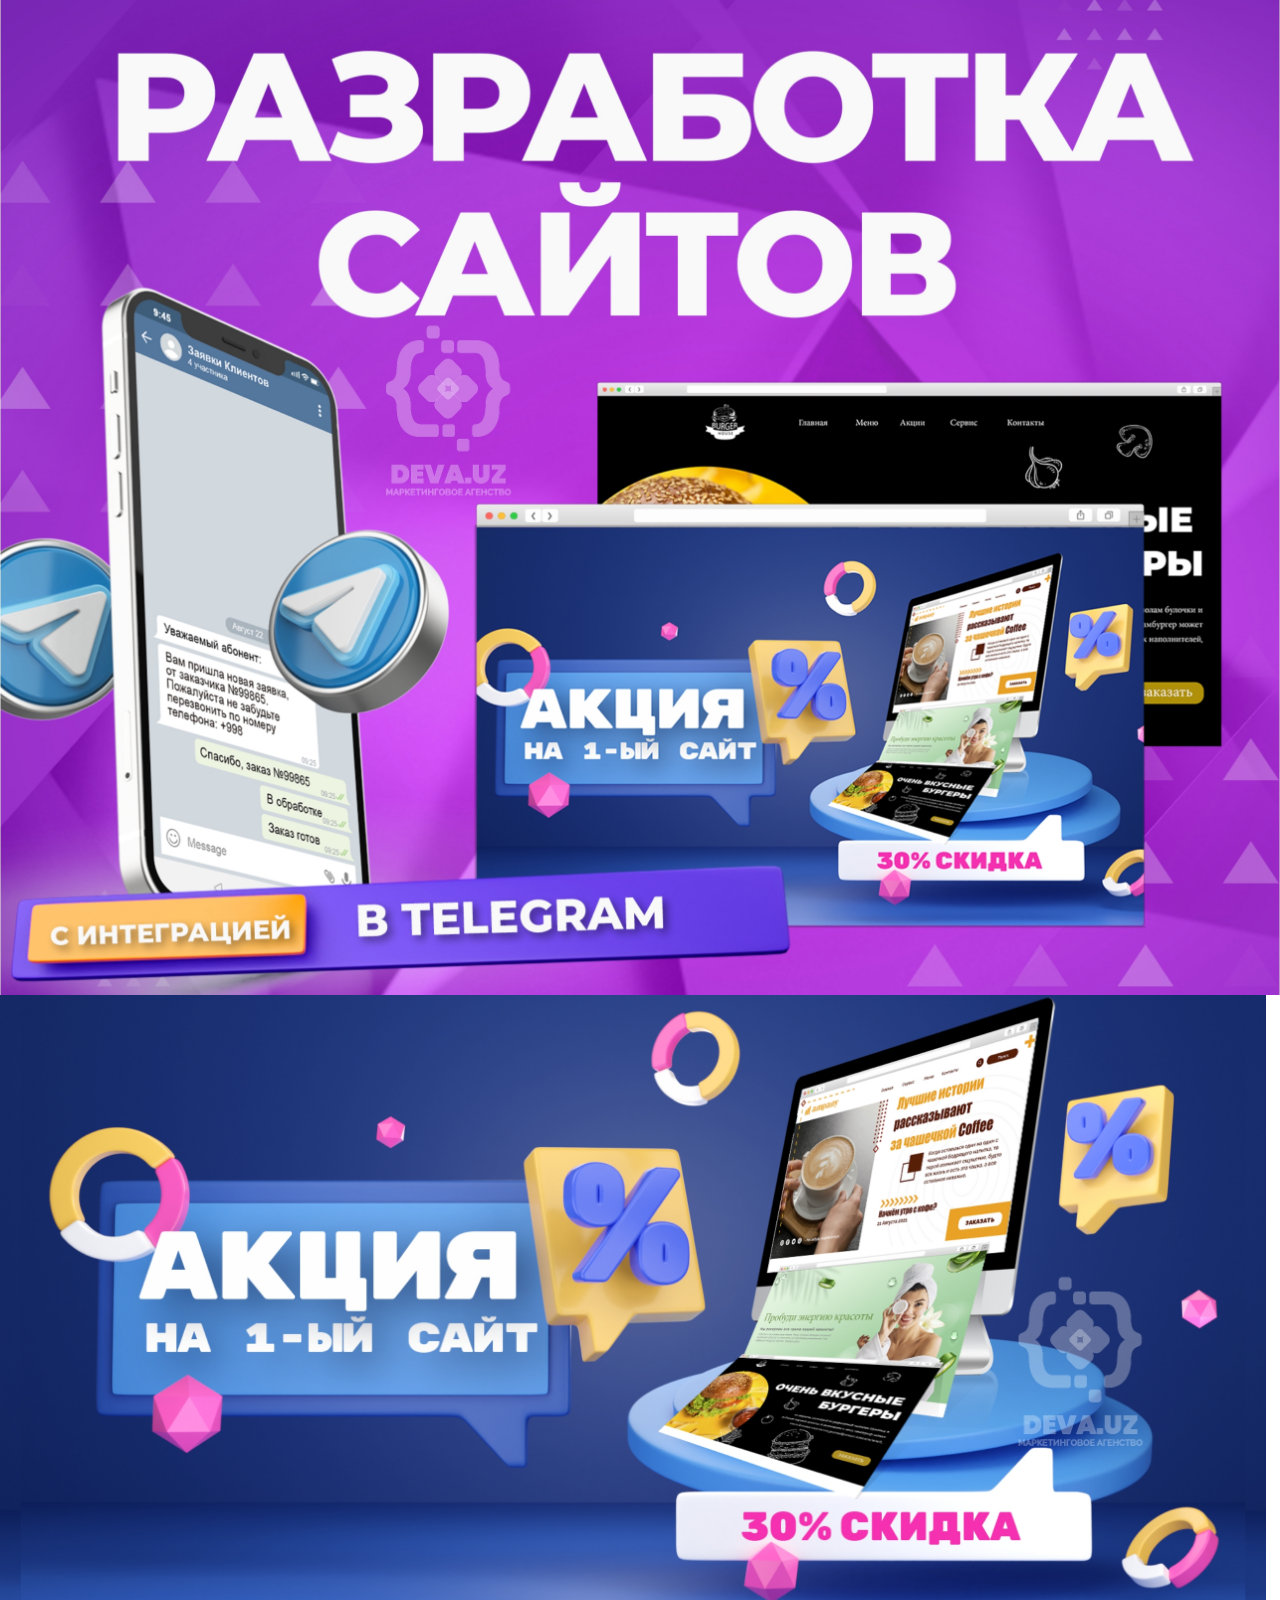
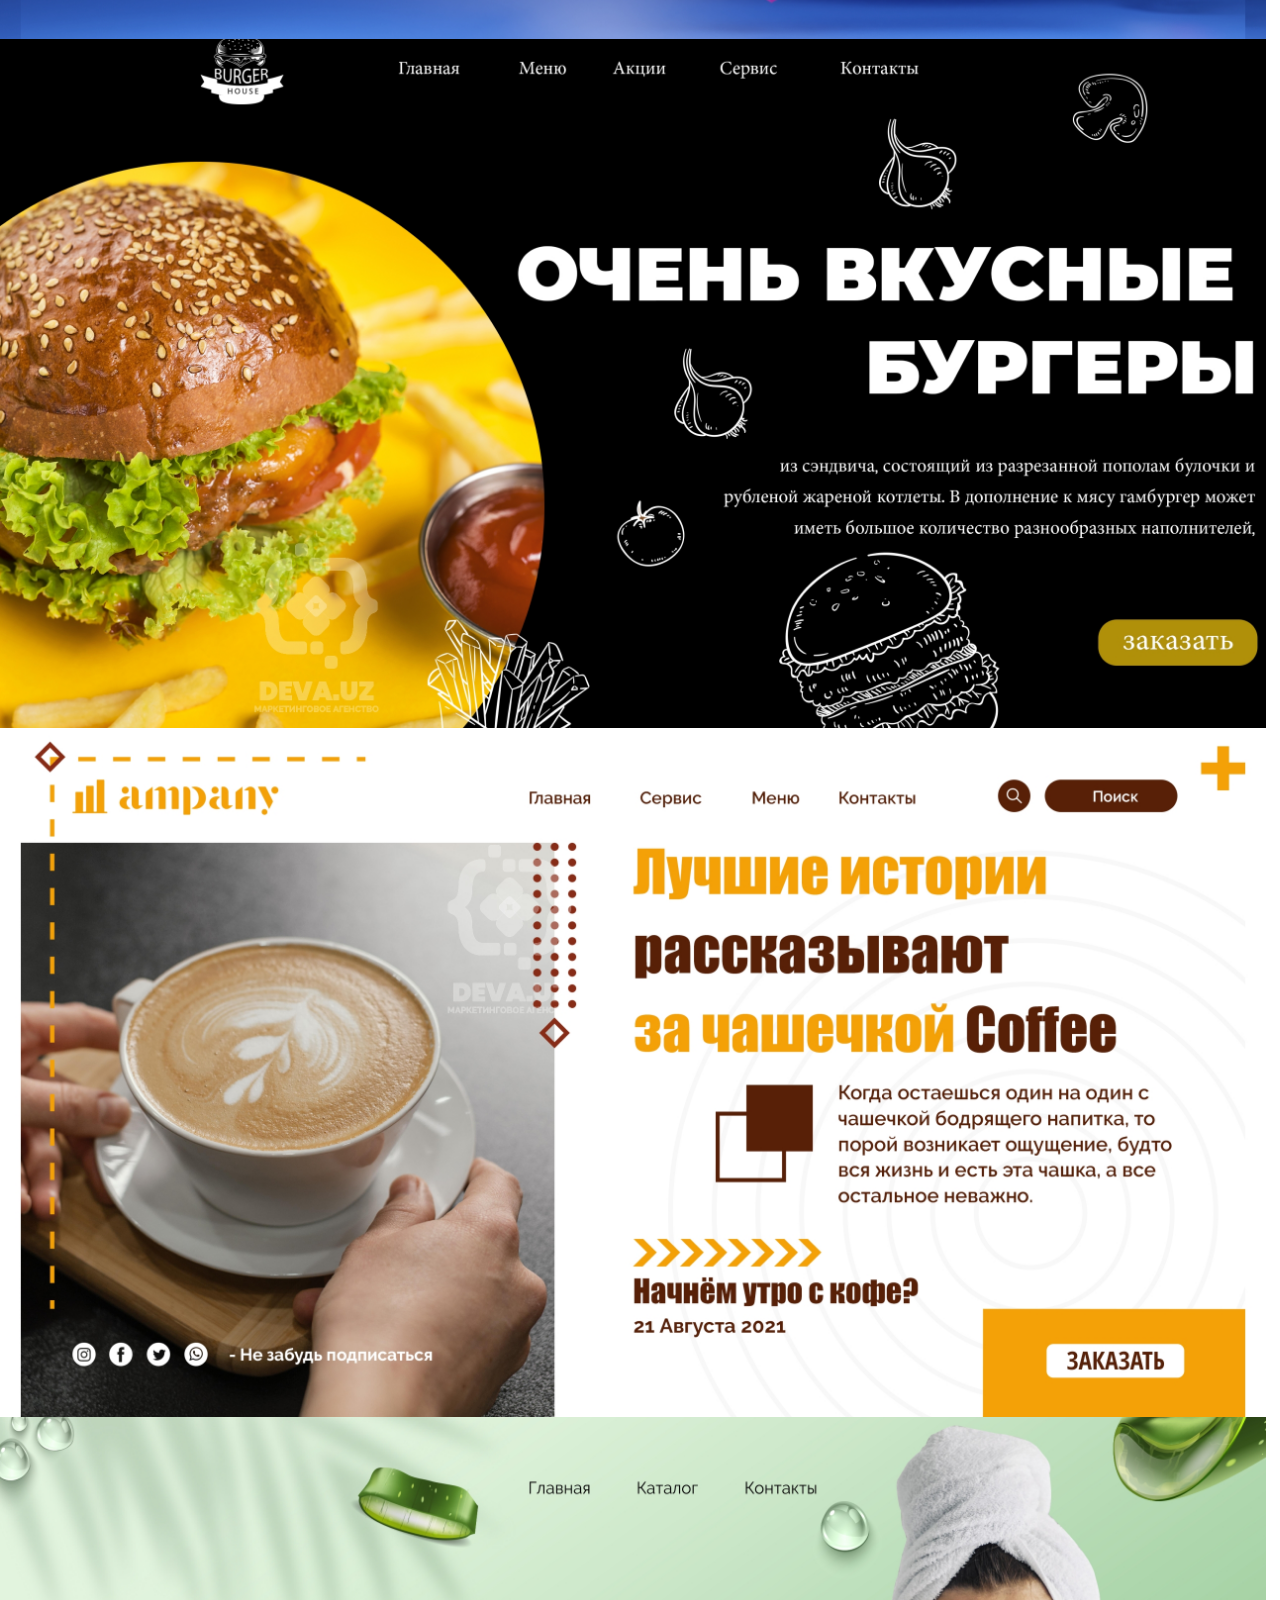
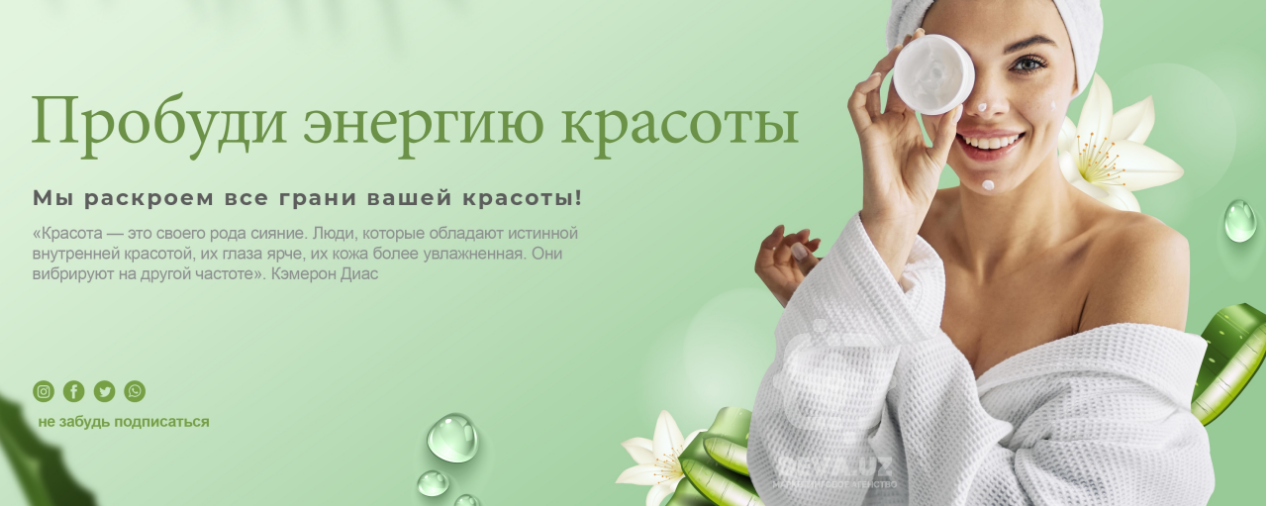
<file: index.html>
<!DOCTYPE html>
<html lang="ru">
<head>
    <meta charset="UTF-8">
    <meta http-equiv="X-UA-Compatible" content="IE=edge">
    <meta name="viewport" content="width=device-width, initial-scale=1.0">
    <link rel="stylesheet" href="css/style.css" />
    <title>Сайт в разработке</title>
</head>

<body>   
    
    

    <header>
        <div class="slider">


        <div class="imgb1">  
            
            <img src="../images/ava.jpg" alt="" srcset="">
          
        </div>

        <div class="imgb2">       
          
        </div>

        <div class="imgb3">       
          
        </div>

        <div class="imgb4">       
          
        </div>

        <div class="imgb5">       
          
        </div>

    </div>
        
      </header>

      
</body>
</html>
</file>
<file: css/style.css>
@import url(http://fonts.googleapis.com/css?family=Raleway:400,200,500,700);

/* reset --------------------------  */

html,
body,
div,
ul,
ol,
li,
dl,
dt,
dd,
h1,
h2,
h3,
h4,
h5,
h6,
pre,
form,
dfn,
del,
p,
blockquote,
fieldset,
input,
textarea,
select,
article,
aside,
details,
figcaption,
figure,
footer,
header,
hgroup,
nav,
section,
button,
canvas,
video {
    margin: 0;
    padding: 0;
}

h1,
h2,
h3,
h4,
h5,
h6,
pre,
code,
address,
caption,
cite,
code,
th,
dfn,
del {
    font-weight: normal;
    font-style: normal;
}

ul,
ol {
    list-style: none
}

fieldset,
img {
    border: none
}

caption,
th {
    text-align: left
}

table {
    border-collapse: collapse;
    border-spacing: 0;
}

input[type="button"],
input[type="submit"],
input[type="reset"],
button {
    cursor: pointer
}

input[type="button"],
input[type="submit"],
input[type="reset"],
button,
input[type="search"],
input[type="text"],
input[type="email"],
input[type="tel"],
input[type="number"],
textarea {
    -webkit-appearance: none;
    -moz-appearance: none;
    -ms-appearance: none;
    appearance: none;
}

input,
button,
textarea {
    line-height: normal;
    font-family: "Helvetica Neue", Helvetica, Arial, sans-serif;
}

input[type="search"]::-webkit-search-cancel-button,
input[type="search"]::-webkit-search-decoration {
    -webkit-appearance: none
}

button::-moz-focus-inner,
input::-moz-focus-inner {
    border: 0;
    padding: 0;
}

input[type="hidden"],
[hidden],

.hidden {
    display: none
}

#form-group {
    margin-bottom: 15px;
   }
label{
    margin-bottom: 15px;
   }  
 

#formX {

    padding: 50px 20px;
    max-width: 320px;
    margin: auto;
    position: relative;

        border: 1px solid #ccc;
        margin-top: 28px;
        padding: 6px 12px;
        color: #666;
        text-shadow: 0 1px #fff;
        cursor: pointer;
        border-radius: 3px 3px;
        box-shadow: 0 1px #fff inset, 0 1px #ddd;
        background: #f5f5f5;
        background: -moz-linear-gradient(top, #f5f5f5 0%, #eeeeee 100%);
        background: -webkit-gradient(linear, left top, left bottom, color-stop(0%, #f5f5f5), color-stop(100%, #eeeeee));
        background: -webkit-linear-gradient(top, #f5f5f5 0%, #eeeeee 100%);
        background: -o-linear-gradient(top, #f5f5f5 0%, #eeeeee 100%);
        background: -ms-linear-gradient(top, #f5f5f5 0%, #eeeeee 100%);
        background: linear-gradient(top, #f5f5f5 0%, #eeeeee 100%);
        filter: progid:DXImageTransform.Microsoft.gradient(startColorstr='#f5f5f5', endColorstr='#eeeeee', GradientType=0);
       }

#Contact {

    padding: 50px 20px;
    max-width: 320px;
    margin: auto;
    position: relative;

        border: 1px solid #ccc;
        margin-top: 28px;
        padding: 6px 12px;
        color: #666;
        text-shadow: 0 1px #fff;
        cursor: pointer;
        border-radius: 3px 3px;
        box-shadow: 0 1px #fff inset, 0 1px #ddd;
        background: #f5f5f5;
        background: -moz-linear-gradient(top, #f5f5f5 0%, #eeeeee 100%);
        background: -webkit-gradient(linear, left top, left bottom, color-stop(0%, #f5f5f5), color-stop(100%, #eeeeee));
        background: -webkit-linear-gradient(top, #f5f5f5 0%, #eeeeee 100%);
        background: -o-linear-gradient(top, #f5f5f5 0%, #eeeeee 100%);
        background: -ms-linear-gradient(top, #f5f5f5 0%, #eeeeee 100%);
        background: linear-gradient(top, #f5f5f5 0%, #eeeeee 100%);
        filter: progid:DXImageTransform.Microsoft.gradient(startColorstr='#f5f5f5', endColorstr='#eeeeee', GradientType=0);
       }

}

textarea {
    overflow: auto;
    resize: none;
}

article,
aside,
details,
figcaption,
figure,
footer,
header,
nav,
section,
.clearfix {
    display: block
}

audio,
canvas,
video {
    display: inline-block
}

a > img {
    vertical-align: bottom
}

strong,
.strong,
b {
    font-weight: bold
}

em,
.italic,
i {
    font-style: italic
}

del,
.del {
    text-decoration: line-through
}

:focus {
    outline: none
}

img {
    max-width: 100%;
    width: auto;
    height: auto;
}

/* tools --------------------------  */

.clear {
    clear: both;
    display: block;
    line-height: 0;
    height: 0;
    font-size: 0;
}

.clearfix:after,
.wrap:after,
.spanning:after,
.content:after,
.main:after,
aside:after,
section:after,
article:after,
.text:after {
    content: ".";
    display: block;
    clear: both;
    visibility: hidden;
    line-height: 0;
    height: 0;
    font-size: 0;
}

.align-left {
    float: left !important
}

.align-right {
    float: right !important
}

.overflow-hidden {
    overflow: hidden;
    display: block;
}

/* common --------------------------  */

.comments .tab-prev,
.comments .tab-next,
.button-download:after {
    background: url(../images/sprite.png) 0 0 no-repeat
}

html {
    height: 100%;
    background: white;
}

body {
    height: 100%;
    font: 16px/28px "Helvetica Neue", Helvetica, Arial, sans-serif;
    color: #222222;
    -webkit-font-smoothing: antialiased;
    -webkit-backface-visibility: hidden;
    -ms-text-size-adjust: 100%;
    -webkit-text-size-adjust: 100%;
}

.main {
    min-height: 100%;
    overflow: hidden;
    -moz-box-sizing: border-box;
    -webkit-box-sizing: border-box;
    box-sizing: border-box;
}

.wrap {
    margin: 10 auto;
    padding: 10 5px;
    max-width: 1140px;
}

a {
    color: #10bbf1;
    cursor: pointer;
    background: transparent;
    text-decoration: none;
}

a:hover {
    color: #40c9f4
}

a:active {
    color: #0b97c3
}

.error {
    color: red !important;
    border-color: red !important;
}

.success {
    color: #00cc00 !important;
    border-color: #00cc00 !important;
}

.disabled {
    color: #999999 !important;
    border-color: #999999 !important;
    cursor: default !important;
}

.input-text,
.textarea {
    width: 100%;
    float: left;
    border: 2px solid #d8d8d8;
    background: white;
    height: 58px;
    padding: 10px 21px;
    font: 500 17px/34px "Raleway", "Helvetica Neue", Helvetica, Arial, sans-serif;
    -moz-transition: color 0.1s linear, background-color 0.1s linear, border-color 0.1s linear;
    -ms-transition: color 0.1s linear, background-color 0.1s linear, border-color 0.1s linear;
    -o-transition: color 0.1s linear, background-color 0.1s linear, border-color 0.1s linear;
    -webkit-transition: color 0.1s linear, background-color 0.1s linear, border-color 0.1s linear;
    transition: color 0.1s linear, background-color 0.1s linear, border-color 0.1s linear;
    -moz-border-radius: 5px;
    -webkit-border-radius: 5px;
    border-radius: 5px;
    -moz-box-sizing: border-box;
    -webkit-box-sizing: border-box;
    box-sizing: border-box;
}

.input-text:focus,
.textarea:focus {
    border-color: #aeaeae
}

.textarea {
    font-family: "Helvetica Neue", Helvetica, Arial, sans-serif
}

.button {
    color: white;
    background: #10bbf1;
    height: 58px;
    border: 2px solid #10bbf1;
    font: 500 22px "Raleway", "Helvetica Neue", Helvetica, Arial, sans-serif;
    padding: 0 21px;
    -moz-transition: color 0.1s linear, background-color 0.1s linear, border-color 0.1s linear;
    -ms-transition: color 0.1s linear, background-color 0.1s linear, border-color 0.1s linear;
    -o-transition: color 0.1s linear, background-color 0.1s linear, border-color 0.1s linear;
    -webkit-transition: color 0.1s linear, background-color 0.1s linear, border-color 0.1s linear;
    transition: color 0.1s linear, background-color 0.1s linear, border-color 0.1s linear;
    -moz-border-radius: 5px;
    -webkit-border-radius: 5px;
    border-radius: 5px;
    -moz-box-sizing: border-box;
    -webkit-box-sizing: border-box;
    box-sizing: border-box;
}

.button:hover {
    background: #40c9f4;
    border-color: #40c9f4;
}

.button:active {
    background: #0b97c3;
    border-color: #0b97c3;
}

a.button {
    text-decoration: none;
    display: inline-block;
    line-height: 54px;
    color: white;
}

a.button:hover {
    color: white
}

a.button:active {
    color: white
}

a.button.button-stripe {
    background-color: rgba(0, 0, 0, 0.2);
    border-color: white;
}

a.button.button-stripe:hover {
    color: #222222;
    background-color: white;
    border-color: white;
}

a.button.button-stripe:active {
    color: #222222;
    background-color: #e5e5e5;
    border-color: #e5e5e5;
}

::-webkit-input-placeholder {
    color: #cccccc
}

:-moz-placeholder {
    color: #cccccc
}

::-moz-placeholder {
    color: #cccccc
}

:-ms-input-placeholder {
    color: #cccccc
}

input:focus::-webkit-input-placeholder {
    color: transparent
}

/* header --------------------------  */

header {
    padding: 0px 0;
    font: 24px/36px "Raleway", "Helvetica Neue", Helvetica, Arial, sans-serif;
    color: rgb(0, 0, 0);
    -moz-background-size: cover;
    -webkit-background-size: cover;
    -o-background-size: cover;
    background-size: cover;
    -moz-box-sizing: border-box;
    -webkit-box-sizing: border-box;
    box-sizing: border-box;
}




.imgb1 {
    
    background-size: contain;
    
    height: 950px;
    
  
}

.imgb2 {
    background: url(../images/imgb.jpg) no-repeat;
    background-size: contain;
    height: 689px;
}

.imgb3 {
    background: url(../images/imgb2.jpg) no-repeat;
    background-size: contain;
    height: 689px;
}

.imgb4 {
    background: url(../images/imgb3.jpg) no-repeat;
    background-size: contain;
    height: 689px;
}

.imgb5 {
    background: url(../images/imgb4.jpg) no-repeat;
    background-size: contain;
    height: 689px;
}

header h1 {
    font-size: 60px;
    line-height: 60px;
    font-weight: 500;
    margin-bottom: 38px;
}

header h1 span {
    font-weight: 200
}





header .buttons-wrapper {
    padding-top: 53px
}

header .buttons-wrapper .button-stripe {
    margin-left: 14px
}

.header-img {
    float: right
}

 

.header-wrapper {
    padding-top: 87px;
    max-width: 655px;
}

/* footer --------------------------  */

footer {
    background: #324a57;
    color: white;
    font-size: 16px;
    line-height: 8px;
    padding: 15px 0;
    text-align: center;
    -moz-box-sizing: border-box;
    -webkit-box-sizing: border-box;
    box-sizing: border-box;
}

/* home --------------------------  */

/* content --------------------------  */

.spanning {
    clear: both
}



.promo {
    padding: 50px 0 50px
}

.promo-wrapper {
    margin: 0 -15px
}

.promo-column {
    padding: 0 15px 30px;
    float: left;
    -moz-box-sizing: border-box;
    -webkit-box-sizing: border-box;
    box-sizing: border-box;
    width: 25%;
}

.promo-column img {
    display: block;
    margin-bottom: 23px;
}

.promo-column h5 {
    font: bold 18px/24px "Raleway", "Helvetica Neue", Helvetica, Arial, sans-serif;
    text-transform: uppercase;
    margin-bottom: 12px;
}

.simple {
    padding: 104px 0 89px
}

.simple-content {
    float: right;
    padding-top: 37px;
    width: 420px;
}

.simple-content h3 {
    font: 700 48px/48px "Raleway", "Helvetica Neue", Helvetica, Arial, sans-serif;
    text-transform: uppercase;
    border-bottom: solid 6px #f4f4f4;
    padding-bottom: 43px;
    margin-bottom: 43px;
}

.simple-content ul {
    margin-bottom: 5px
}

.simple-content ul li {
    font-size: 23px;
    line-height: 32px;
    font-weight: 300;
    margin-bottom: 31px;
}

.simple-content ul li img {
    float: left;
    margin-right: 23px;
}

.simple-content ul li span {
    display: block;
    overflow: hidden;
}

.simple-img {
    float: left;
    max-width: 587px;
    width: 53%;
}

.simple-img img {
    display: block;
    margin: 0 auto;
}

.comments {
    background: #10bbf1;
    color: white;
    text-align: center;
    padding: 10px 0 10px;
}

.comments .box {
    display: none;
    padding: 0 5px 5px;
}

.comments .box.visible {
    display: block
}

.comments .box h4 {
    font: 500 36px/46px "Raleway", "Helvetica Neue", Helvetica, Arial, sans-serif;
    margin-bottom: 37px;
}

.comments .box h4 a {
    font-weight: bold;
    color: white;
}

.comments .box h4 a:hover {
    text-decoration: underline
}

.comments .box p {
    font-size: 19px;
    line-height: 32px;
    font-weight: 300;
}

.comments .tabs {
    display: block;
    text-align: center;
    font-size: 0;
    line-height: 0;
}

.comments .tabs li {
    display: inline-block;
    margin: 0 8px;
    width: 11px;
    height: 11px;
    -moz-border-radius: 50%;
    -webkit-border-radius: 50%;
    border-radius: 50%;
    background-color: rgba(255, 255, 255, 0.3);
    box-shadow: 0 0 0 2px rgba(255, 255, 255, 0);
    cursor: pointer;
    -moz-transition: box-shadow 0.3s ease, background-color 0.3s ease;
    -ms-transition: box-shadow 0.3s ease, background-color 0.3s ease;
    -o-transition: box-shadow 0.3s ease, background-color 0.3s ease;
    -webkit-transition: box-shadow 0.3s ease, background-color 0.3s ease;
    transition: box-shadow 0.3s ease, background-color 0.3s ease;
}

.comments .tabs li:hover {
    background-color: white
}

.comments .tabs li.active {
    background-color: transparent;
    box-shadow: 0 0 0 2px white;
}

.comments .tab {
    position: relative
}

.comments .tab-prev,
.comments .tab-next {
    position: absolute;
    left: 98px;
    top: 94px;
    width: 23px;
    height: 16px;
    background-position: 0 0;
    opacity: 0.5;
    filter: alpha(opacity=50);
}

.comments .tab-prev:hover,
.comments .tab-next:hover {
    opacity: 1;
    filter: alpha(opacity=100);
}

.comments .tab-next {
    left: auto;
    right: 98px;
    background-position: -50px 0;
}

.video-title {
    font: bold 48px/48px "Raleway", "Helvetica Neue", Helvetica, Arial, sans-serif;
    text-align: center;
    text-transform: uppercase;
    margin-bottom: 25px;
}

.video-subtitle {
    font-size: 19px;
    line-height: 25px;
    color: #919191;
    text-align: center;
}

.video {
    padding: 58px 0 30px; 
    background: #fafafa;
}


.video-block {
 padding: 50px;
}

.video-share-wrapper {
    clear: both;
    text-align: center;
}

.social-list {
    display: inline-block
}

.social-list li {
    font-size: 19px;
    line-height: 38px;
    float: left;
    margin: 0 9px;
}

.social-list li a {
    font-size: 15px;
    line-height: 38px;
    display: block;
    width: 160px;
    height: 38px;
    -moz-border-radius: 3px;
    -webkit-border-radius: 3px;
    border-radius: 3px;
    background-color: #3bcbff;
    color: white;
    text-align: center;
    -moz-transition: color 0.1s linear, background-color 0.1s linear, border-color 0.1s linear;
    -ms-transition: color 0.1s linear, background-color 0.1s linear, border-color 0.1s linear;
    -o-transition: color 0.1s linear, background-color 0.1s linear, border-color 0.1s linear;
    -webkit-transition: color 0.1s linear, background-color 0.1s linear, border-color 0.1s linear;
    transition: color 0.1s linear, background-color 0.1s linear, border-color 0.1s linear;
}

.social-list li a:hover {
    background-color: #6ed9ff
}

.social-list li a:active {
    background-color: #08bdff
}

.social-list li a.social-facebook {
    background-color: #1e3aa6
}

.social-list li a.social-facebook:hover {
    background-color: #2649d1
}

.social-list li a.social-facebook:active {
    background-color: #162b7b
}

.social-list li a.social-google {
    background-color: #d72d26
}

.social-list li a.social-google:hover {
    background-color: #e05650
}

.social-list li a.social-google:active {
    background-color: #ac241e
}

.discover {
    padding: 31px 0 25px;
    background: #fafafa;
}

.discover-content {
    float: right;
    width: 50%;
    padding: 77px 97px 50px 15px;
    -moz-box-sizing: border-box;
    -webkit-box-sizing: border-box;
    box-sizing: border-box;
    font-size: 22px;
}

.discover-content h2 {
    font: bold 18px/24px "Raleway", "Helvetica Neue", Helvetica, Arial, sans-serif;
    font-size: 60px;
    line-height: 52px;
    font-weight: bold;
    margin-bottom: 29px;
}


.discover-img {
    margin: left;
    padding: 100px;
    width: 100%;
}

.discover-img img {
    display: block
}

.discover-img-inside {
    margin: 0 -40px
}

/* sidebar --------------------------  */

/* media --------------------------  */

/* ===[ Responsive all mobile sizes ]=== */

@media (max-width: 979px) { 
  .newsletter-form {
      min-width: 0
  }

  .newsletter-title {
      font-size: 36px;
      line-height: 48px;
  }

  .header-img {
      display: none
  }

  .header-wrapper {
      padding-top: 0;
      max-width: none;
  }

  header {
      text-align: center;
      font-size: 19px;
      line-height: 28px;
  }

  header h1 {
      font-size: 46px;
      line-height: 52px;
  }

  header .buttons-wrapper .button {
      margin-bottom: 20px
  }

  .promo-column {
      width: auto;
      max-width: 290px;
      margin-left: auto;
      margin-right: auto;
      float: none;
      text-align: center;
  }

  .promo-column img {
      margin-left: auto;
      margin-right: auto;
  }

  .simple-content {
      float: none;
      width: auto;
      padding-top: 0;
  }

  .simple-content h3 {
      font-size: 36px;
      line-height: 46px;
      text-align: center;
  }

  .simple-content ul {
      max-width: 310px;
      margin-left: auto;
      margin-right: auto;
  }

  .simple-img {
      float: none;
      width: auto;
      max-width: none;
      margin-left: -80px;
      margin-right: -80px;
  }

  .comments .box {
      padding-left: 0;
      padding-right: 0;
  }

  .comments .tab-prev,
  .comments .tab-next {
      display: none
  }

  .social-list li {
      float: none;
      text-align: center;
      padding-top: 20px;
  }

  .social-list li:first-child {
      padding-top: 0
  }

  .social-list li a {
      margin-left: auto;
      margin-right: auto;
  }

  .video-title {
      font-size: 36px;
      line-height: 46px;
  }

  .discover-content {
      float: none;
      width: auto;
      padding-left: 0;
      padding-right: 0;
      text-align: center;
  }

  .discover-content h3 {
     
    padding-right: 150;

  }

  .discover-img {
      float: none;
      width: auto;
  }

  .discover-img img {
      margin: 0 auto
  }

  .discover-button {
      text-align: center
  }

  .discover-button .button-download {
      float: none;
      display: inline-block;
  }

  .comments .tabs li {
      width: 18px;
      height: 18px;
      margin: 0 14px;
  }
}

/* ===[ Responsive just mobile portrait ]=== */

@media (max-width: 479px) { 
  header .buttons-wrapper .button.button-stripe {
      margin-left: 0
  }

  .discover-content h2 {
      font-size: 36px;
      line-height: 46px;
  }
}

@media only screen and (-webkit-min-device-pixel-ratio: 2), only screen and (min--moz-device-pixel-ratio: 2), only screen and (-o-min-device-pixel-ratio: 2 / 1), only screen and (min-device-pixel-ratio: 2), only screen and (min-resolution: 192dpi), only screen and (min-resolution: 2dppx) { 
  .comments .tab-prev,
  .comments .tab-next,
  .button-download:after,
  .comments .tab-prev,
  .comments .tab-next,
  .button-download:after {
      background: url(../images/sprite@2x.png) 0 0 no-repeat;
      -moz-background-size: 200px 50px;
      -webkit-background-size: 200px 50px;
      -o-background-size: 200px 50px;
      background-size: 200px 50px;
  }
}
</file>
